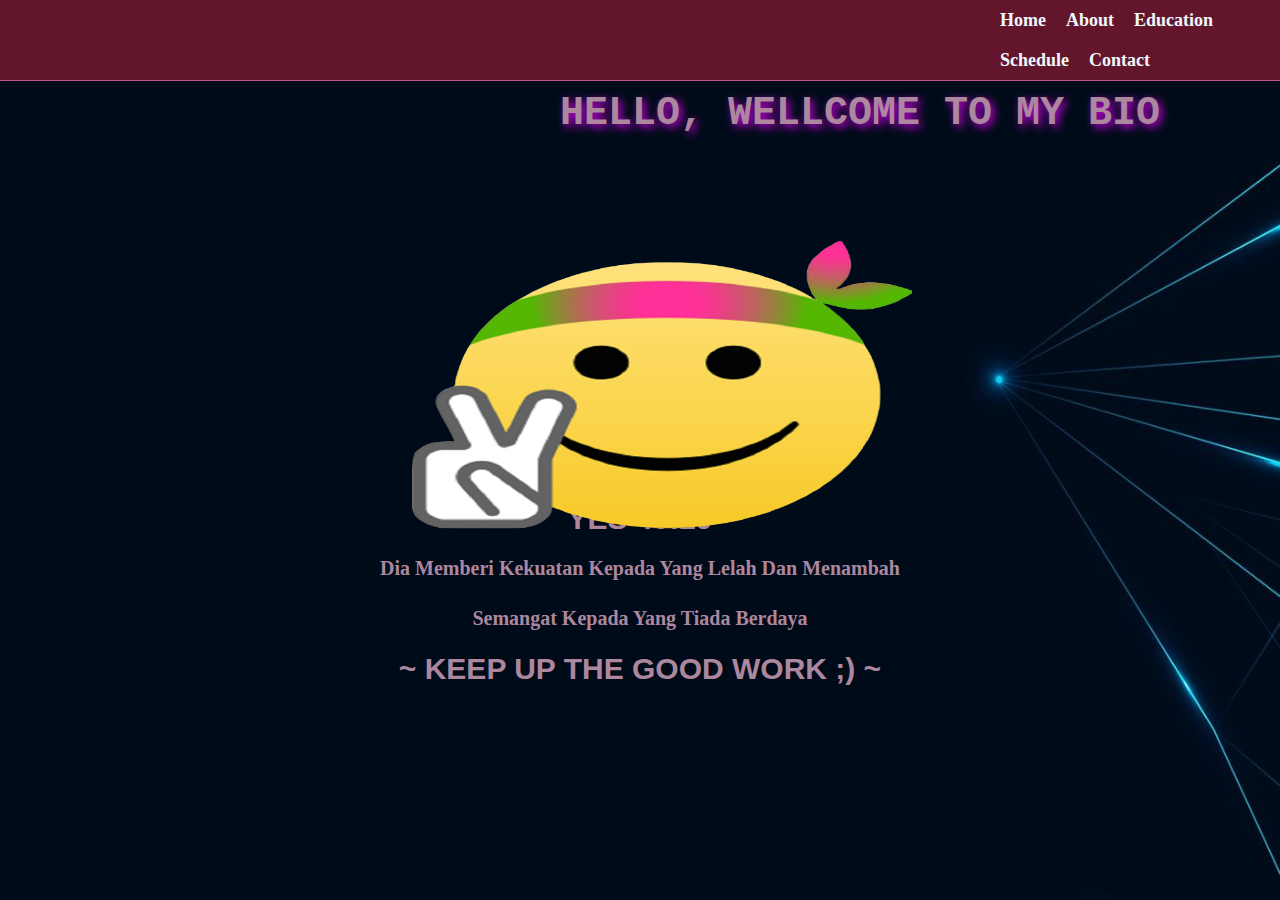
<file: index.html>
<!DOCTYPE html>
<html>
    <head>
        <meta charset="UTF-8">
        <title>BIODATA PRIBADI</title>
        <meta name="viewport" content="width=device-width, initial-scale=1.0">
        <link rel="stylesheet"  href="stylee.css">
        <link rel="stylesheet" type="text/css" href ="https://cdnjs.cloudflare.com/ajax/libs/font-awesome/6.1.1/css/all.min.css">
    
    </head>
    <body>
        <nav>
            
            <div class="wadah">
                <div class="ltr">
                    <ul>
                        <li><a href ="index.html">Home</a> </li>
                        <li><a href ="about.html">About</a> </li>
                        <li><a href ="education.html">Education</a> </li>
                        <li><a href ="Course Schedule.html">Schedule</a> </li>
                        <li><a href ="Contact.html">Contact</a> </li>
                    </ul>
                </div>
                
                </div>

        </nav>     
      
        <div class="wadah"></div>
        <section id="Home">
             <div class="Judul"><a href=""><h1>HELLO, WELLCOME TO MY BIO</h1></a></div>
            
         <div class="motivasi"><h3>YES 40:29</h3>
            <br>Dia Memberi Kekuatan Kepada Yang Lelah Dan Menambah <br/> 
                   <br> Semangat Kepada Yang Tiada Berdaya<br/> 
            <br><h3>~ KEEP UP THE GOOD WORK ;) ~</h3>  <br/>
            <img class ="tengah"  src="stiker (2).png"/>
                 
       </div>
        </section>

    
                   

                  
                    
                    
               

          
                 
     



    </body>
</html>
</file>
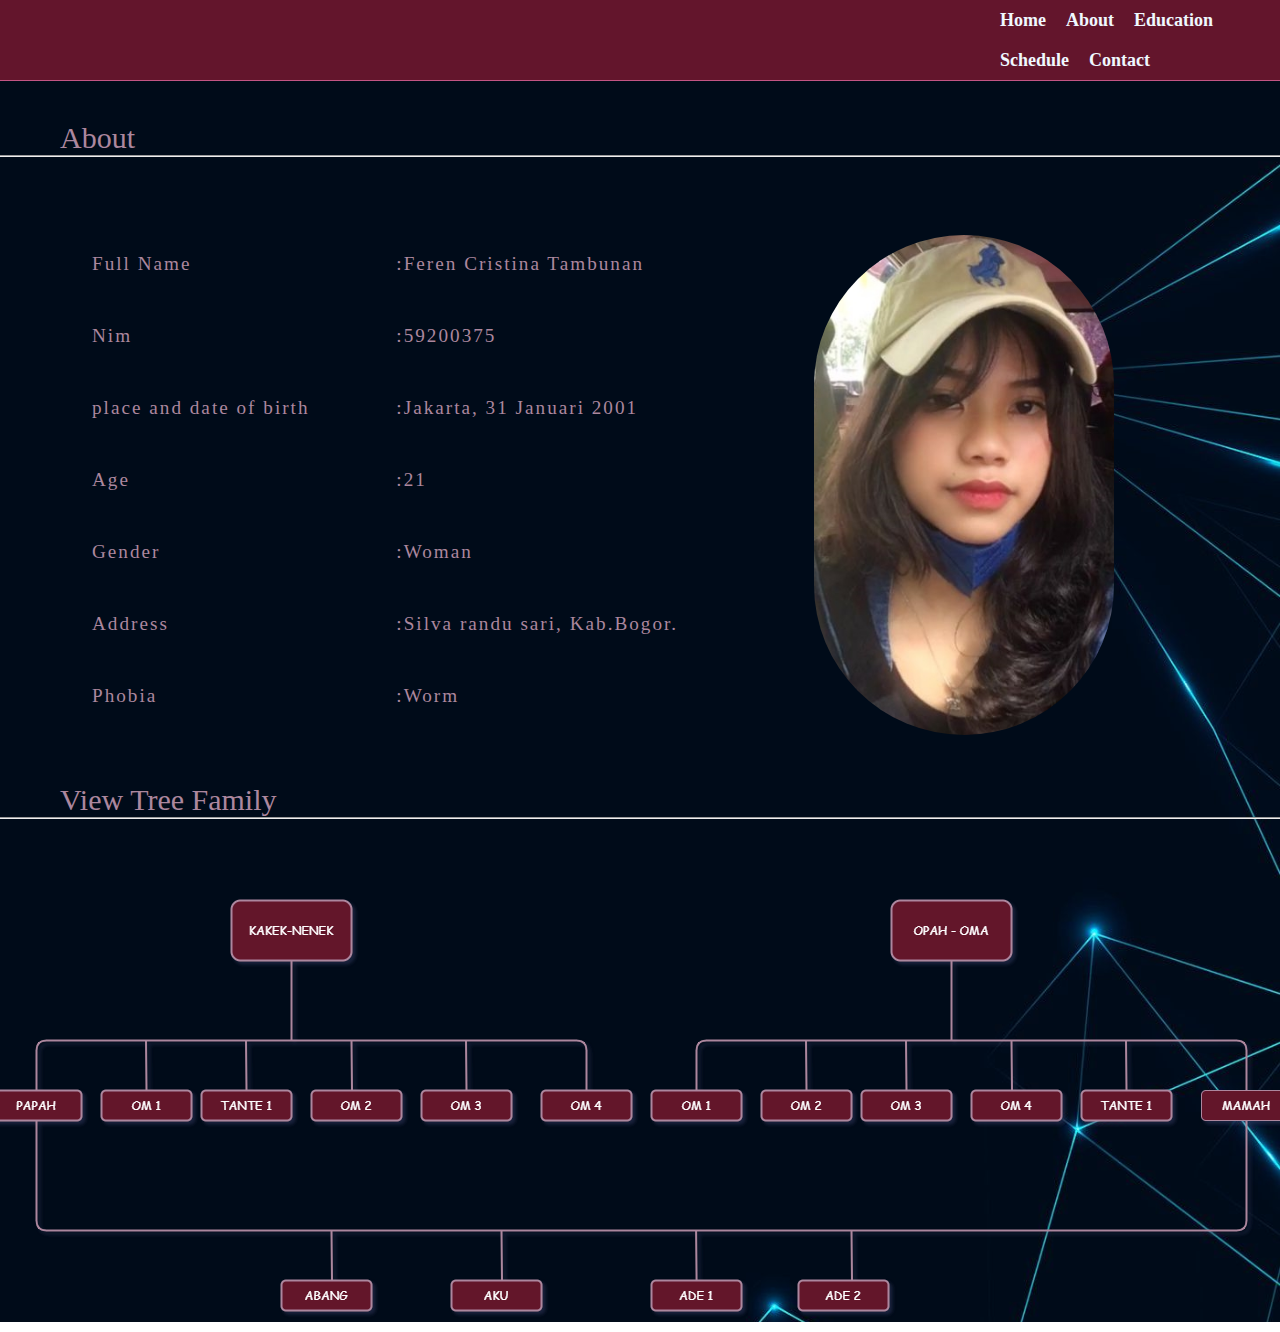
<file: about.html>
<!DOCTYPE html>
<html>
    <head>
        <meta charset="UTF-8">
        <title>BIODATA PRIBADI</title>
        <meta name="viewport" content="width=device-width, initial-scale=1.0">
        <link rel="stylesheet"  href="stylee.css">
        <link rel="stylesheet" type="text/css" href ="https://cdnjs.cloudflare.com/ajax/libs/font-awesome/6.1.1/css/all.min.css">
    
    </head>
    <body>
        <nav>
            
            <div class="wadah">
                <div class="ltr">
                    <ul>
                        <li><a href ="index.html">Home</a> </li>
                        <li><a href ="about.html">About</a> </li>
                        <li><a href ="education.html">Education</a> </li>
                        <li><a href ="Course Schedule.html">Schedule</a> </li>
                        <li><a href ="contact.html">Contact</a> </li>
                    </ul>
                </div>
                
                </div>

        </nav>
        
        <section id="About">
            <h2>About</h2>
           <hr>
            <div class="kolom"><table align=" center"  width ="700">
            <tr>
                <td>Full Name </td>
                <td>:Feren Cristina Tambunan</td>
                </tr>

             <tr>
                <td>Nim</td>
                <td>:59200375</td>
            </tr>    

            <tr>
                <td>place and date of birth</td>
                <td>:Jakarta, 31 Januari 2001</td>
            </tr>

             <tr>
                <td>Age</td>
                <td>:21</td>
            </tr>

             <tr>
                <td> Gender </td>
                <td>:Woman</td>
            </tr>
            
             <tr>
                <td>Address</td>
                <td>:Silva randu sari, Kab.Bogor.</td>
            </tr>

             <tr>
                <td>Phobia</td>
                <td>:Worm</td>
            </tr>
            

        </table>
            <img class="kanan" src="imgg.jpeg"/>
            </div>

             <h2>View Tree Family</h2>
           <hr>
            <img class="org" src="hr.png">
           
             
            




        
        </section>

     
                    
                    
               

          
               
     


    </body>
</html>
</file>
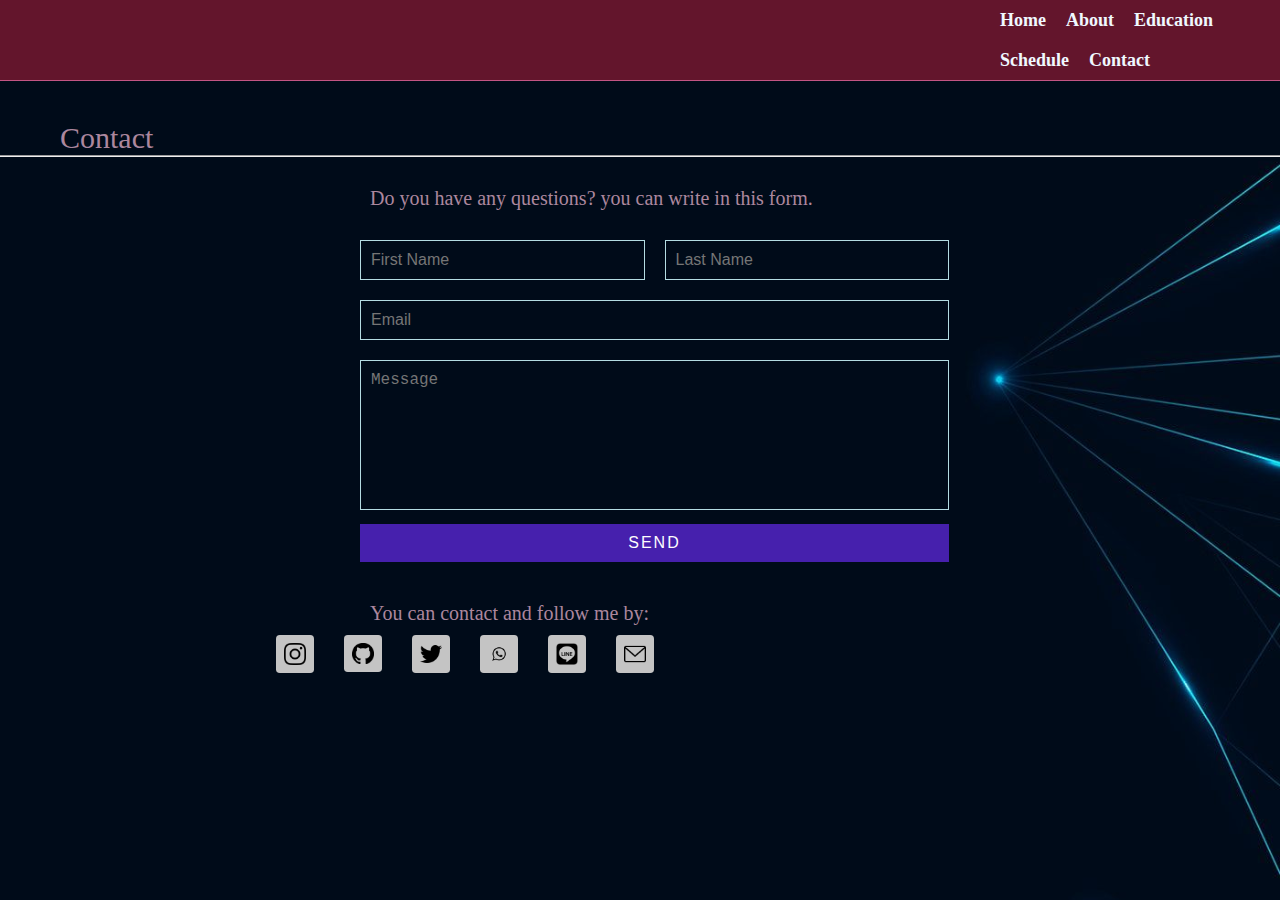
<file: Contact.html>
<!DOCTYPE html>
<html>
    <head>
        <meta charset="UTF-8">
        <title>BIODATA PRIBADI</title>
        <meta name="viewport" content="width=device-width, initial-scale=1.0">
        <link rel="stylesheet"  href="stylee.css">
        <link rel="stylesheet" type="text/css" href ="https://cdnjs.cloudflare.com/ajax/libs/font-awesome/6.1.1/css/all.min.css">
    
    </head>
    <body>
        <nav>
            
            <div class="wadah">
                <div class="ltr">
                    <ul>
                        <li><a href ="index.html">Home</a> </li>
                        <li><a href ="about.html">About</a> </li>
                        <li><a href ="education.html">Education</a> </li>
                        <li><a href ="Course Schedule.html">Schedule</a> </li>
                        <li><a href ="Contact.html">Contact</a> </li>
                    </ul>
                </div>
                
                </div>
        </nav>

        
         <section id="contactt">
         <h2>Contact</h2>
        <hr>
        <h5>Do you have any questions? you can write in this form.</h5>
           
      <div class="contact">
        <div class="contact-form">

          <form>
            <div class="row">
              <div class="input50">
                <input type="text" placeholder="First Name" />
              </div>
              <div class="input50">
                <input type="text" placeholder="Last Name" />
              </div>
            </div>
            <div class="row">
              <div class="input50">
                <input type="text" placeholder="Email" />
              </div>
            </div>
            <div class="row">
              <div class="input100">
                <textarea placeholder="Message"></textarea>
              </div>
            </div>
            <div class="row">
              <div class="input100">
                <input type="submit" value="Send" />
              </div>
            </div>
          </form>
        </div>
      </div>
         </section>
      <h5>You can contact and follow me by:</h5>
     <div class="linktree__social--links">
          <a href="https://www.instagram.com/feren_tina_/" target="_blank" rel="noopener noreferrer">
          	<img class="linktree__social--links__logo" width="38" src="instagram.png" alt="instagram" /> 
          </a>
          <a href="https://github.com/ferentina01" target="_blank" rel="noopener noreferrer">
            <img class="linktree__social--links__logo" width="38" src="gtub.png" alt="github" />
          </a>
          <a href="https://twitter.com/anak_ambis_" target="_blank" rel="noopener noreferrer">
            <img class="linktree__social--links__logo" width="38" src="twitter.png" alt="twitter" />
          </a>
          <a href="https://api.whatsapp.com/send?phone=6285880201215" target="_blank" rel="noopener noreferrer">
            <img class="linktree__social--links__logo" width="38" src="wa.png" alt="wa" />
          </a>
           <a href="https://line.me/ti/p/~ferentambunan" target="_blank" rel="noopener noreferrer">
            <img class="linktree__social--links__logo" width="38" src="linee.png" alt="line" />
          </a>
          <a href="mailto:ferentambunan@gmail.com" target="_blank" rel="noopener noreferrer">
            <img class="linktree__social--links__logo" width="38" src="email2.png" alt="email" />
          </a>
           
           
        </div>

        
    
    </body>
</html>
</file>
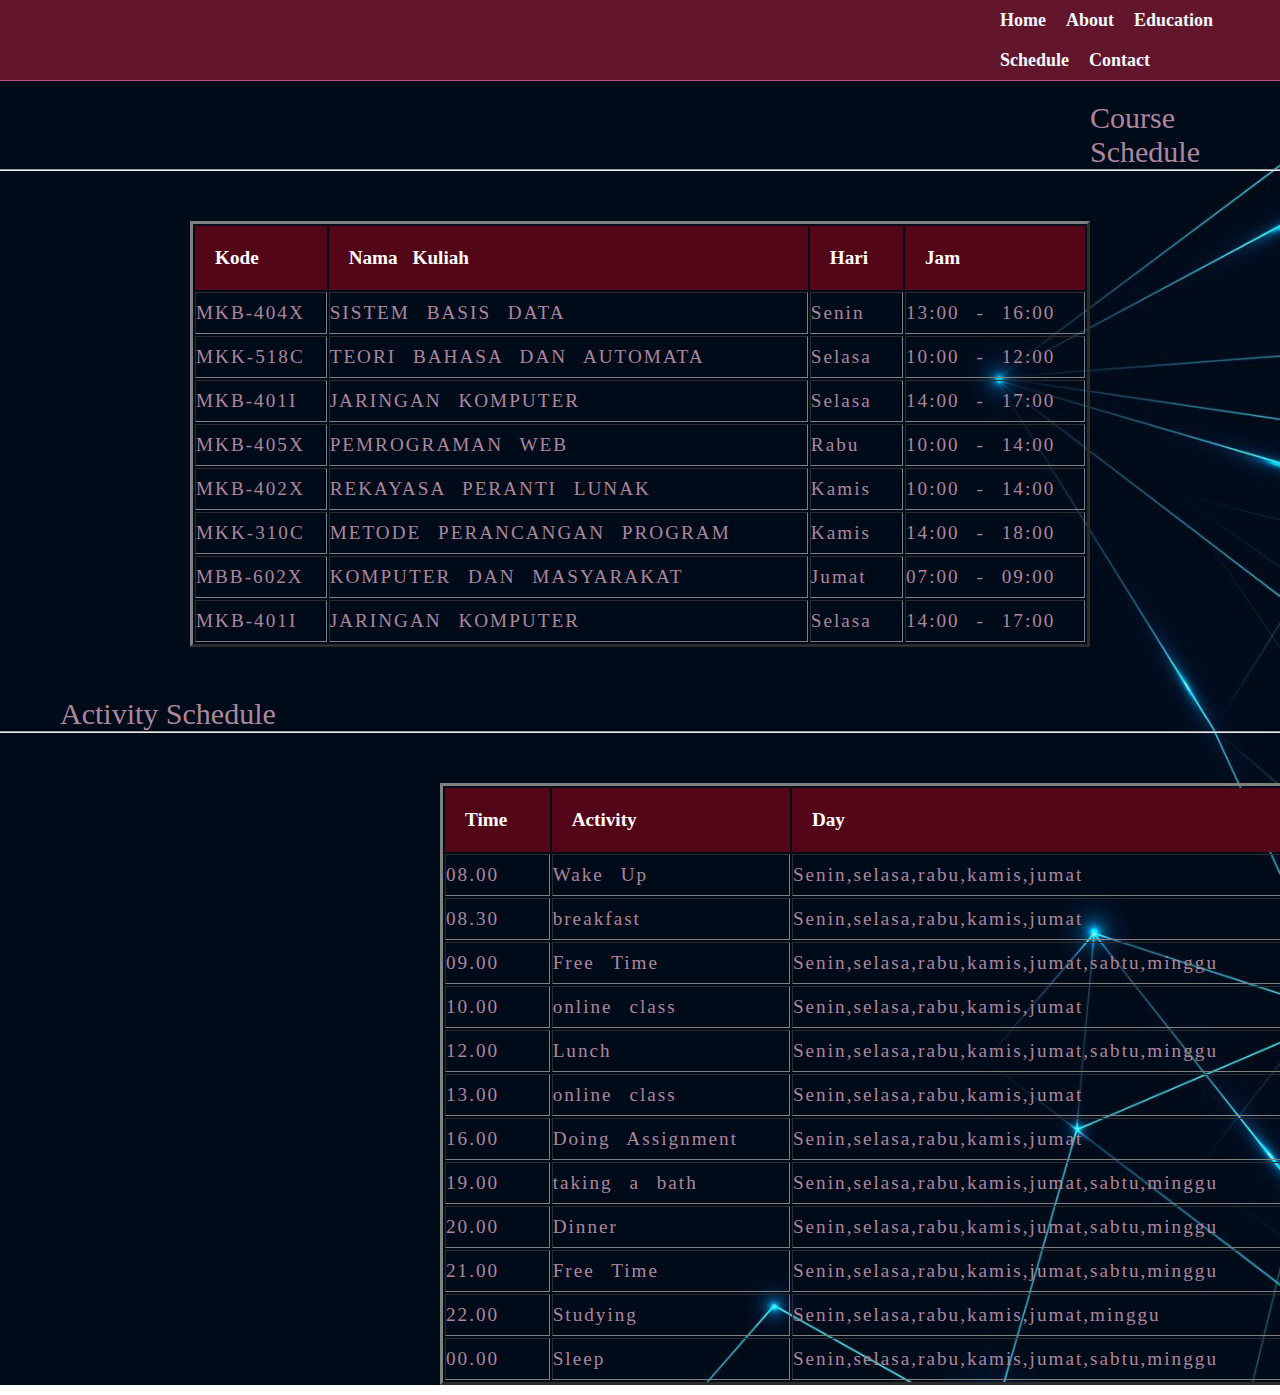
<file: Course Schedule.html>
<!DOCTYPE html>
<html>
    <head>
        <meta charset="UTF-8">
        <title>BIODATA PRIBADI</title>
        <meta name="viewport" content="width=device-width, initial-scale=1.0">
        <link rel="stylesheet"  href="stylee.css">
        <link rel="stylesheet" type="text/css" href ="https://cdnjs.cloudflare.com/ajax/libs/font-awesome/6.1.1/css/all.min.css">
    
    </head>
    <body>
        <nav>
            
            <div class="wadah">
                <div class="ltr">
                    <ul>
                        <li><a href ="index.html">Home</a> </li>
                        <li><a href ="about.html">About</a> </li>
                        <li><a href ="education.html">Education</a> </li>
                        <li><a href ="Course Schedule.html">Schedule</a> </li>
                        <li><a href ="Contact.html">Contact</a> </li>
                    </ul>
                </div>
                
                </div>

        </nav>     
      
        <section id="Coursee">
            
            <h6> Course Schedule</h6><hr>
            <div class="course">
                <table  border="3" width="900px" >
                <tr>
                <th>Kode</th>
                <th>Nama Kuliah</th>
                <th>Hari</th>
                <th>Jam</th>
                </tr>

                <tr>
                <td>MKB-404X</td>
                <td>SISTEM BASIS DATA</td>
                <td>Senin</td>
                <td>13:00 - 16:00</td>
                </tr>

                <tr>
                <td>MKK-518C</td>
                <td>TEORI BAHASA DAN AUTOMATA</td>
                <td>Selasa</td>
                <td>10:00 - 12:00</td>
                </tr>

                <tr>
                <td>MKB-401I</td>
                <td>JARINGAN KOMPUTER</td>
                <td>Selasa</td>
                <td>14:00 - 17:00</td>
                </tr>

                 <tr>
                <td>MKB-405X	</td>
                <td>PEMROGRAMAN WEB</td>
                <td>Rabu</td>
                <td>10:00 - 14:00</td>
                </tr>

                 <tr>
                <td>MKB-402X</td>
                <td>REKAYASA PERANTI LUNAK</td>
                <td>Kamis</td>
                <td>10:00 - 14:00</td>
                </tr>

                 <tr>
                <td>MKK-310C</td>
                <td>METODE PERANCANGAN PROGRAM</td>
                <td>Kamis</td>
                <td>14:00 - 18:00</td>
                </tr>

                 <tr>
                <td>MBB-602X</td>
                <td>KOMPUTER DAN MASYARAKAT	</td>
                <td>Jumat</td>
                <td>07:00 - 09:00</td>
                </tr>

                 <tr>
                <td>MKB-401I</td>
                <td>JARINGAN KOMPUTER</td>
                <td>Selasa</td>
                <td>14:00 - 17:00</td>
                </tr>
   
            </table> 
             </div>   
            </section> 
            
        <h2> Activity  Schedule</h2><hr>
             <div class="activity">
            <div class="cours" >
                <table border="3" width="900px" cellspacing="2">
                <tr>
                <th>Time</th>
                <th>Activity</th>
                <th>Day</th>
                </tr>

              <tr>
                <td>08.00</td>
                <td>Wake Up</td>
                <td>Senin,selasa,rabu,kamis,jumat</td>
                </tr>

                 <tr>
                <td>08.30</td>
                <td>breakfast</td>
                <td>Senin,selasa,rabu,kamis,jumat</td>
                </tr>

                 <tr>
                <td>09.00</td>
                <td>Free Time</td>
                <td>Senin,selasa,rabu,kamis,jumat,sabtu,minggu</td>
                </tr>

                 <tr>
                <td>10.00</td>
                <td>online class</td>
                <td>Senin,selasa,rabu,kamis,jumat</td>
                </tr>

                 <tr>
                <td>12.00</td>
                <td>Lunch</td>
                <td>Senin,selasa,rabu,kamis,jumat,sabtu,minggu</td>
                </tr>

                 <tr>
                <td>13.00</td>
                <td>online class</td>
                <td>Senin,selasa,rabu,kamis,jumat</td>
                </tr>

                 <tr>
                <td>16.00</td>
                <td>Doing Assignment</td>
                <td>Senin,selasa,rabu,kamis,jumat</td>
                </tr>

                 <tr>
                <td>19.00</td>
                <td>taking a bath</td>
                <td>Senin,selasa,rabu,kamis,jumat,sabtu,minggu</td>
                </tr>

                 <tr>
                <td>20.00</td>
                <td>Dinner</td>
                <td>Senin,selasa,rabu,kamis,jumat,sabtu,minggu</td>
                </tr>

                 <tr>
                <td>21.00</td>
                <td>Free Time</td>
                <td>Senin,selasa,rabu,kamis,jumat,sabtu,minggu</td>
                </tr>

                 <tr>
                <td>22.00</td>
                <td>Studying</td>
                <td>Senin,selasa,rabu,kamis,jumat,minggu</td>
                </tr>

                 <tr>
                <td>00.00</td>
                <td>Sleep</td>
                <td>Senin,selasa,rabu,kamis,jumat,sabtu,minggu</td>
                </tr>




            </table>     
                    
               

          
            </div> 
            </div>
            
 
            
        

    </body>
</html>
</file>
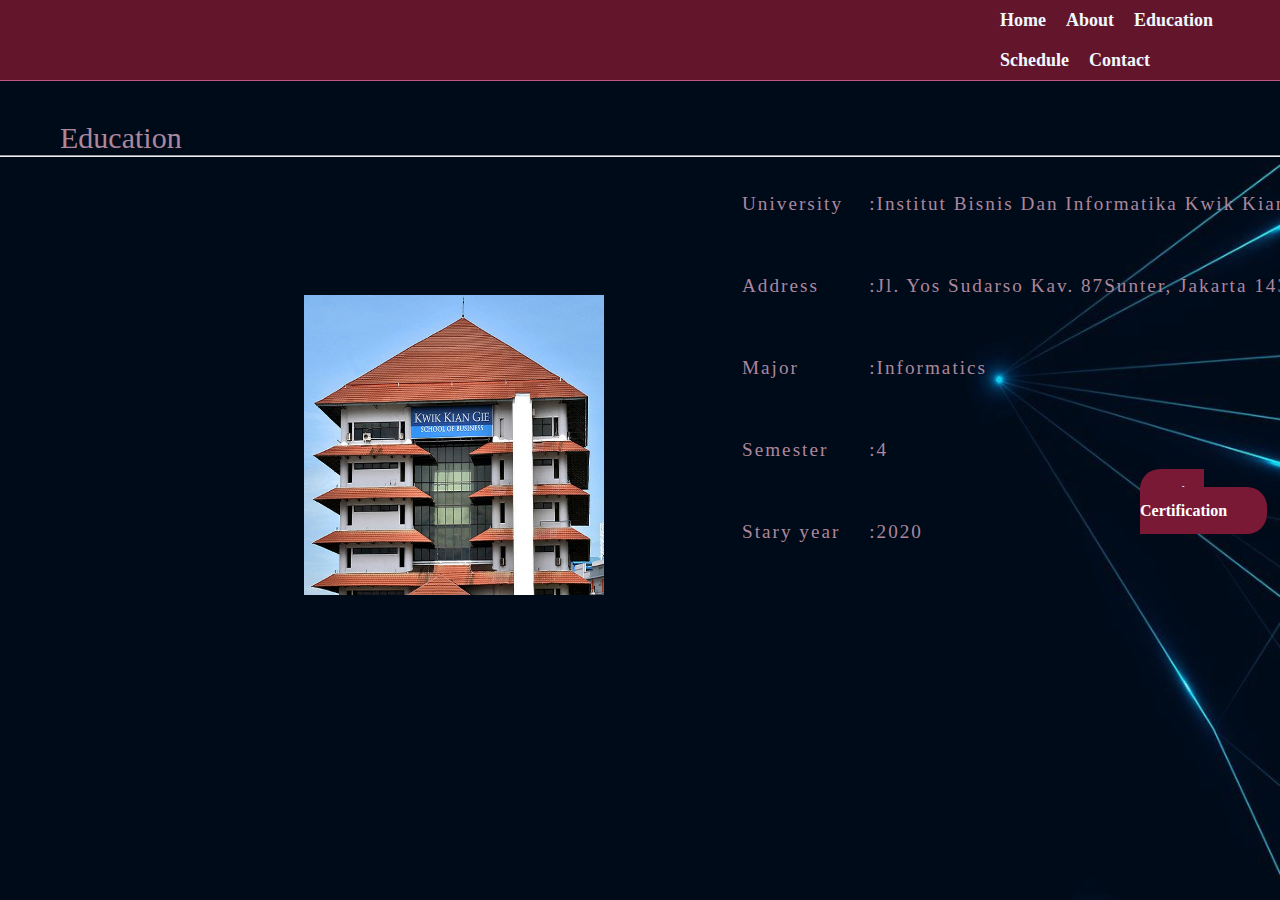
<file: education.html>
<!DOCTYPE html>
<html>
    <head>
        <meta charset="UTF-8">
        <title>BIODATA PRIBADI</title>
        <meta name="viewport" content="width=device-width, initial-scale=1.0">
        <link rel="stylesheet"  href="stylee.css">
        <link rel="stylesheet" type="text/css" href ="https://cdnjs.cloudflare.com/ajax/libs/font-awesome/6.1.1/css/all.min.css">
    
    </head>
    <body>
        <nav>
            
            <div class="wadah">
                <div class="ltr">
                    <ul>
                        <li><a href ="index.html">Home</a> </li>
                        <li><a href ="about.html">About</a> </li>
                        <li><a href ="education.html">Education</a> </li>
                        <li><a href ="Course Schedule.html">Schedule</a> </li>
                        <li><a href ="Contact.html.">Contact</a> </li>
                    </ul>
                </div>
                
                </div>

                
        </nav>
         <section id="Education">
           <h2>Education</h2><hr>
            <div class="educati">
            <table align=" center" cellpadding="8"  width ="700">
            <tr>
                <td>University </td>
                <td>:Institut Bisnis Dan Informatika Kwik Kian Gie</td>
                </tr>
                


            <tr>
                <td>Address </td>
                <td>:Jl. Yos Sudarso Kav. 87Sunter, Jakarta 14350</td>
                </tr>

             <tr>
                <td>Major</td>
                <td>:Informatics</td>
            </tr>    

            <tr>
                <td>Semester</td>
                <td>:4</td>
            </tr>

            <tr>
                <td>Stary year</td>
                <td>:2020</td>
            </tr>


        </table>
            </div>
            <img class="kiri" src="kkg.jpg">
            
            <p><a href="sertifikat.html" class= "tbl-pink">View Certification</a></p>
            

        </section>
   
    
          <div class="linktree__social--links">
          <a href="https://www.instagram.com/kwikkiangie_edu/" target="_blank" rel="noopener noreferrer">
          	<img class="linktree__social--links__logo" width="38" src="instagram.png" alt="instagram" /> 
          </a>
          <a href="https://kwikkiangie.ac.id/home/" target="_blank" rel="noopener noreferrer">
            <img class="linktree__social--links__logo" width="38" src="webst.png" alt="website" />
          </a>
          <a href="https://twitter.com/KwikKianGie_edu?s=20&t=GjvTmDAPv_SCbsqJz4iokQ" target="_blank" rel="noopener noreferrer">
            <img class="linktree__social--links__logo" width="38" src="twitter.png" alt="twitter" />
          </a>
          <a href="https://www.youtube.com/channel/UCz3EVujP9Vkl2-HpdeHRknw" target="_blank" rel="noopener noreferrer">
            <img class="linktree__social--links__logo" width="38" src="yttt.png" alt="youtube" />
          </a>
        </div>
        
        
   
   
   
     

    </body>


</html>
</file>
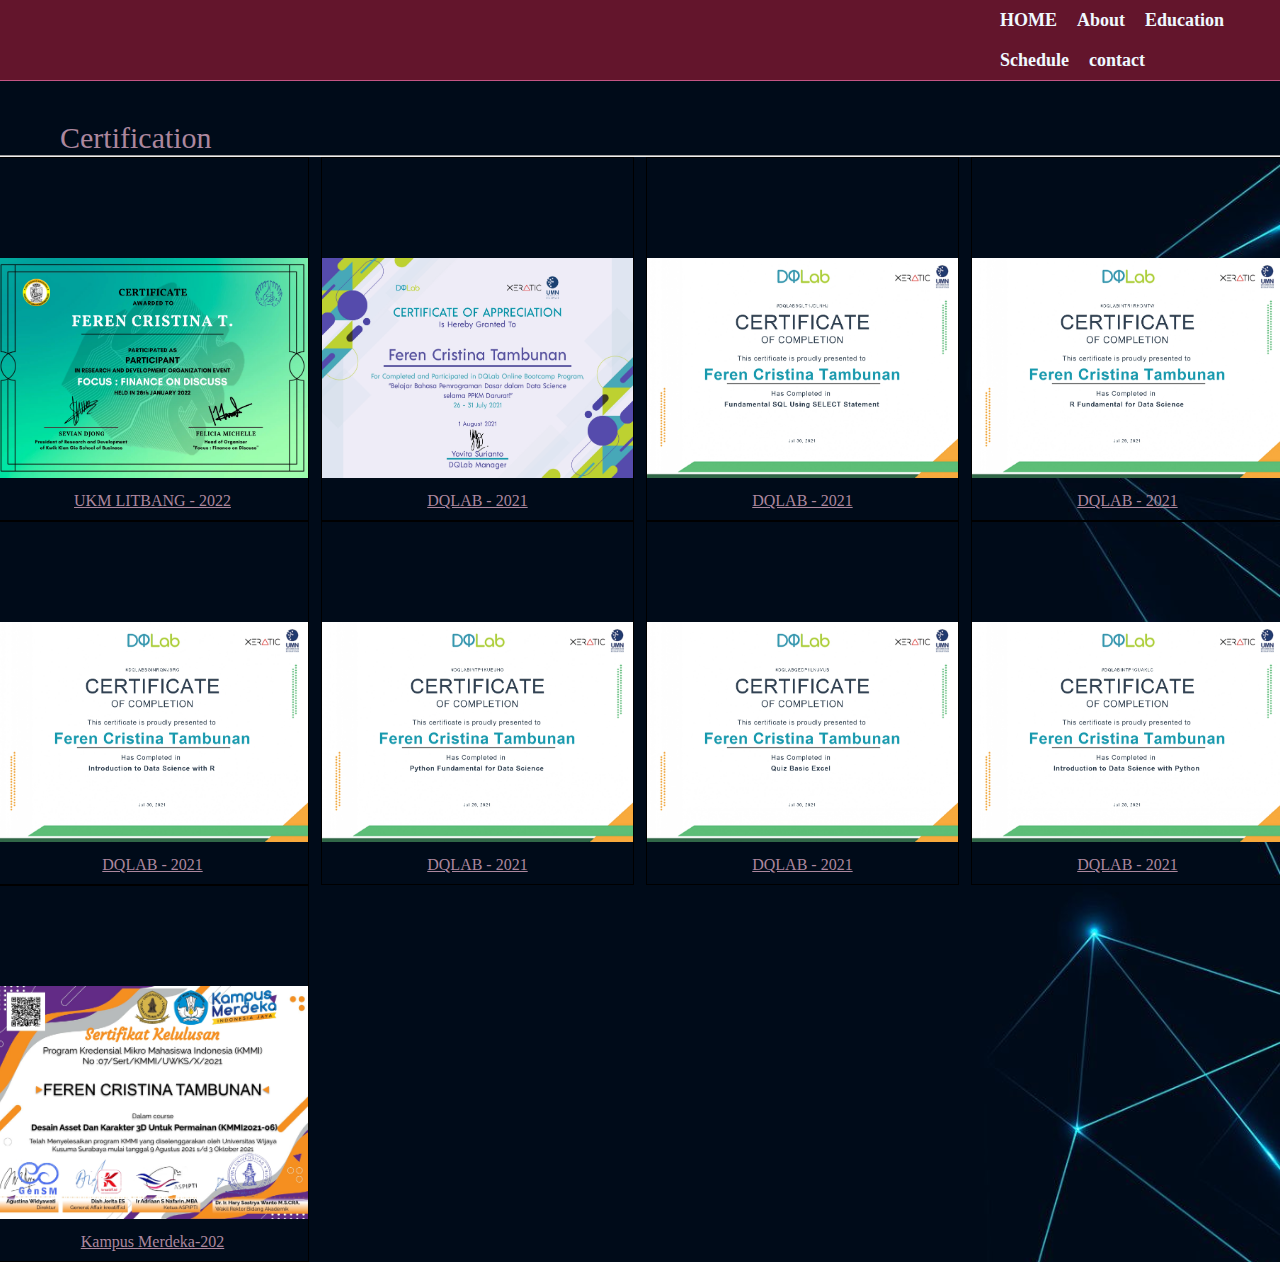
<file: sertifikat.html>
<!DOCTYPE html>
<html>
    <head>
        <meta charset="UTF-8">
        <title>BIODATA PRIBADI</title>
        <meta name="viewport" content="width=device-width, initial-scale=1.0">
        <link rel="stylesheet"  href="stylee.css">
        <link rel="stylesheet" type="text/css" href ="https://cdnjs.cloudflare.com/ajax/libs/font-awesome/6.1.1/css/all.min.css">
    
    </head>
    <body>
        <nav>
            
            <div class="wadah">
                <div class="ltr">
                    <ul>
                        <li><a href ="index.html">HOME</a> </li>
                        <li><a href ="about.html">About</a> </li>
                        <li><a href ="education.html">Education</a> </li>
                        <li><a href ="Course Schedule.html">Schedule</a> </li>
                        <li><a href ="Contact.html">contact</a> </li>
                    </ul>
                </div>
                
                </div>

        </nav>   
            <h2>Certification</h2>
            <hr>
            

            <div class="responsive">
            <div class="gallery">
                <a target="_blank" href="cv1.jpg">
                <img src="cv1.jpg"  width="600" height="400">
                </a>
                <div class="desc"> UKM LITBANG - 2022 </div>
            </div>
            </div>

            <div class="responsive">
            <div class="gallery">
                <a target="_blank" href="cv2.jpg">
                <img src="cv2.jpg"  width="600" height="400">
                </a>
                <div class="desc">DQLAB - 2021 </div>
            </div>
            </div>

            <div class="responsive">
            <div class="gallery">
                <a target="_blank" href="cv3.jpg">
                <img src="cv3.jpg"  width="600" height="400">
                </a>
                <div class="desc">DQLAB - 2021  </div>
            </div>
            </div>

            <div class="responsive">
            <div class="gallery">
                <a target="_blank" href="cv4.jpg">
                <img src="cv4.jpg"  width="600" height="400">
                </a>
                <div class="desc">DQLAB - 2021  </div>
            </div>
            </div>

            <div class="responsive">
            <div class="gallery">
                <a target="_blank" href="cv5.jpg">
                <img src="cv5.jpg"  width="600" height="400">
                </a>
                <div class="desc">DQLAB - 2021  </div>
            </div>
            </div>


            <div class="responsive">
            <div class="gallery">
                <a target="_blank" href="cv6.jpg">
                <img src="cv6.jpg"  width="600" height="400">
                </a>
                <div class="desc">DQLAB - 2021  </div>
            </div>
            </div>

            <div class="responsive">
            <div class="gallery">
                <a target="_blank" href="cv9_page-0001.jpg">
                <img src="cv9_page-0001.jpg"  width="600" height="400">
                </a>
                <div class="desc">DQLAB - 2021  </div>
            </div>
            </div>

            <div class="responsive">
            <div class="gallery">
                <a target="_blank" href="cv8.jpg">
                <img src="cv8.jpg"  width="600" height="400">
                </a>
                <div class="desc">DQLAB - 2021  </div>
            </div>
            </div>

             <div class="responsive">
            <div class="gallery">
                <a target="_blank" href="cv7.jpg">
                <img src="cv7.jpg"  width="600" height="350">
                </a>
                <div class="desc">Kampus Merdeka-202  </div>
            </div>
            </div>

            <div class="clearfix"></div>

            
   
    </body>
</html>
</file>
<file: stylee.css>
*{
    text-decoration: none;
    margin: 0px;
    padding: 0px;
    color:rgb(172, 135, 158);
    
    
}
body{
    margin: -10px;
    padding: -20px;
    font-family:Cambria, Cochin, Georgia, Times, 'Times New Roman', serif;
    background-image: url("bgdark.jpg");
    background-size: cover;
    
}

.wadah{
    width: -1100px;
    margin: auto;
    position: relative;
    
}

.Judul {
    font-weight: 1000;
    padding-top: 20px;
    font-size: 20px;
    padding-left: 570px;
    font-family:'Courier New', Courier, monospace, Tahoma, Geneva, Verdana, sans-serif;
    color: rgb(248, 248, 248);
    text-shadow: 3px 3px 8px rgb(205, 3, 231);
    top: 300px;
    text-align: justify;
   
    

  
}

.ltr{
    float:justify;
    font-size: large;
    direction: ltr;
    padding-left: 1000px;
   


}
 section{
     display: block;
 }

 section img{
     display: block;
 }
nav{
    width: 100%;
    margin: auto;
    display: flex;
    line-height: 40px;
    position: sticky;
    position: -webkit-sticky;
    top: 0px;  
    background:#63152c;
    background-size: cover; 
    z-index: 1;
    border-bottom: 1px solid rgb(194, 85, 132); 
}

nav ul{
    list-style-type: none;
    margin: 0;
    padding: 0;
    overflow: hidden;
}

nav ul li{
    float:left;
}

nav ul li a{
    color:aliceblue;
    font-weight: bold;
    text-align:center;
    padding: 0px 10px 0px 10px;
    text-decoration: none;
    
}

nav ul li a:hover{
    text-decoration:underline;
}


img.tengah {
    margin-left: -100px;
    margin-top:  -300px; 
    left: 40%;
    top: 60%;
    position: absolute;
    width: 500px;
    height: 300px;
    
    
    
}

.motivasi{
    float: justify;
    font-size: 20px;
    line-height: 25px;
    font-weight: 900;
    width: 100%;
    font-family:cursive;
    text-align: center;
   margin-top: 370px;
}




h3{
    font-family: 'Segoe UI', Tahoma, Geneva, Verdana, sans-serif;
    font-size: 30px;

}
h2{
    font-size: 30px;
    font-weight: 500;
    padding-left: 70px;
    margin-top: 50px;
    font-family: Cambria, Cochin, Georgia, Times, 'Times New Roman', serif;
}

h4{
     font-size: 25px;
    font-weight: 500;
    padding-left: 70px;
    margin-top: -30px;
    font-family: Cambria, Cochin, Georgia, Times, 'Times New Roman', serif;
}

h5{
     font-size: 20px;
    font-weight: 500;
    padding-left:380px;
    margin-top: 30px;
    font-family: Cambria, Cochin, Georgia, Times, 'Times New Roman', serif;
}

h6{
      font-size: 30px;
    font-weight: 500;
    padding-left:1100px;
    margin-top: 30px;
    font-family: Cambria, Cochin, Georgia, Times, 'Times New Roman', serif;
}


.educati{
    text-align: left;
     line-height: 80px;
    margin-top: 5px;
    font-family: cursive;
    font-size: larger;
    padding-left: 750px;
}
td{
    letter-spacing: 2px;
}
img.kanan{
    border-radius: 300px;
    -moz-border-radius: 300px;
    -webkit-border-radius: 300px;
    margin-left: 200px;
    margin-top:  10px;
    left: 48%;
    top: 25%;
    position: absolute;
    width: 300px;
    height:500px;
    
}

a.tbl-biru {
    background: #3068ad;
    border-radius: 20px;
    margin-top: 20px;
    padding: 15px 20px 15px 20px;
    color: #FFFFFF;
    cursor: pointer;
    font-weight: bold;
    
}

a.tbl-biru:hover {
    background: #811d3b;
    text-decoration: none;
}

a.tbl-pink {
    background: #791936;
    border-radius: 20px;
    margin-top: 30px;
    padding: 15px 40px 15px 30px;
    color: #FFFFFF;
    cursor: pointer;
    font-weight: bold;
}

a.tbl-pink:hover {
    background: #3f72af;
    text-decoration: none;

}

p {
    
    margin-top: -90px;
    padding-left: 1150px;

}
.kolom{
    text-align: left;
    padding-left: 100px;
    line-height: 70px;
    margin-top: 70px;
    font-family: cursive;
    font-size: larger;  

}

img.org{
    margin:auto;
    padding-top: 80px;
}


img.kiri{
    padding-right: 100px;
    margin-top: -200px;
    right: 45%;
    top:55%;
    position:absolute;
    width: 400px;
    height: 300px;
    
}

.course{
    border: 3px #fff7f7;
    caption-side: top;
    text-align: justify;
    line-height: 40px;
    font-family:Cambria, Cochin, Georgia, Times, 'Times New Roman', serif;
    margin-top: 50px;
    font-size: larger;
    padding-left: 200px;
    word-spacing: 10px;
    
    
}
.couse.td,th{
     border: 3px #fff7f7;
  padding: 20px;
}

.course tr:hover {background-color: rgb(100, 30, 30);}

.course th{
    padding-top: 12px;
  padding-bottom: 12px;
  text-align: justify;
  background-color: #520617;
  color: white;
}

.cours{
    caption-side: top;
    text-align: left;
    line-height: 40px;
    font-family:Cambria, Cochin, Georgia, Times, 'Times New Roman', serif;
    margin-top: 50px;
    font-size: larger;
    padding-left: 450px;
    word-spacing: 10px;
    

}

.cours.td,th{
  padding: 20px;
 
}

.cours tr:hover {background-color: rgb(100, 30, 30);}

.cours th{
    padding-top: 12px;
  padding-bottom: 12px;
  text-align: justify;
  background-color: #520617;
  color: white;
}


.linktree__social--links {
  display: flex;
  justify-content: center;
  flex-wrap: wrap;
  padding-right: 350px;
 
}
.linktree__social--links .linktree__social--links__logo {
  padding: 8px;
  margin: 10px 15px;
  background-color: #c4c4c4;
  border-radius: 10%;
  
}


.contact {
  position: relative;
  width: 100%;
  margin-top: 10px;
  display: flex;
  justify-content: space-between;
  align-items: flex-start;
  padding-left: 300px;
}

.contact-form {
  position: relative;
  max-width: 800px;
  min-width: 700px;
  border-top-width: 100px;
  padding: 10px 60px 10px;
  
}

.contact-form form {
  width: 105%;
  
}

.contact-form .row {
  width: 100%;
  display: flex;
}

.contact-form .input50 {
  width: 100%;
  margin: 0 10px;
}

.contact-form .input100 {
  width: 100%;
  margin: 0 10px;
}

.contact-form .row input,
.contact-form .row textarea {
  position: relative;
  border: 1px solid rgba(183, 223, 230, 0.986);
  color: rgb(248, 248, 248);
  background: transparent;
  width: 100%;
  padding: 10px;
  outline: none;
  font-size: 16px;
  font-weight: 300;
  margin: 10px 0;
  resize: none;
}

.contact-form .row textarea {
  height: 150px;
}

.contact-form .row input[type='submit'] {
  background-color:rgb(70, 32, 173);
 color:rgb(253, 253, 253);
  margin: 0;
  text-transform: uppercase;
  letter-spacing: 2px;
  font-weight: 400;
  border: 0;
  cursor: pointer;
  
  
}

div.gallery {
    border: 0.5px solid rgb(0, 0, 0);
    text-decoration: underline;
}

div.gallery:hover {
    border: 0.5px solid rgb(85, 7, 7);
}

div.gallery img {
    padding-top: 100px;
    width: 100%;
    height: auto;
}

div.desc {
    padding: 10px;
    text-align: center;
}

* {
    box-sizing: border-box;
}

.responsive {
    padding: 0 6px;
    float: left;
    width: 24.99999%;
}

@media only screen and (min-width: 1920px){
    .responsive {
        width: 49.99999%;
        margin: 6px 0;
    }
}

@media only screen and (min-width: 1920px){
    .responsive {
        width: 100%;
    }
}

.clearfix:after {
    content: "";
    display: table;
    clear: both;
}

@media screen and (max-width: 700px) {
    .wadah {
        width: 90%;
    }

    
    .judul{
        display: block;
        width: 50%;
        text-align: center;
        padding-left: 1000px;
    }

    nav {
        width: 100%;
        margin: 0;
    }

    nav .ltr{
        width: 50%;
        margin: 0px ;


    }

    nav .ltr ul{
        text-align: center;
        margin: auto;
        line-height: 10px;
        padding-right: 10px;

    }

    nav .ltr ul li{
        display: block;
        float: none;
    }
   
    section {
        display: block;
    }

    section img {
        display: block;
        width: 10%;
        height: auto;
        padding: auto;
    }

    .contact {
    flex-direction: column;
  }

  .contact-form {
    width: 100%;
    padding: 30px 30px 20px;
  }

  .contact-form .row {
    flex-direction: column;
  }

  .contact-form .input50,
  .contact-form .input100 {
    width: 100%;
    margin: 0;
  }

  .contact-info {
    width: 100%;
    margin-top: 100px;
    padding: 30px 30px 20px;
  }

   
    }
</file>
